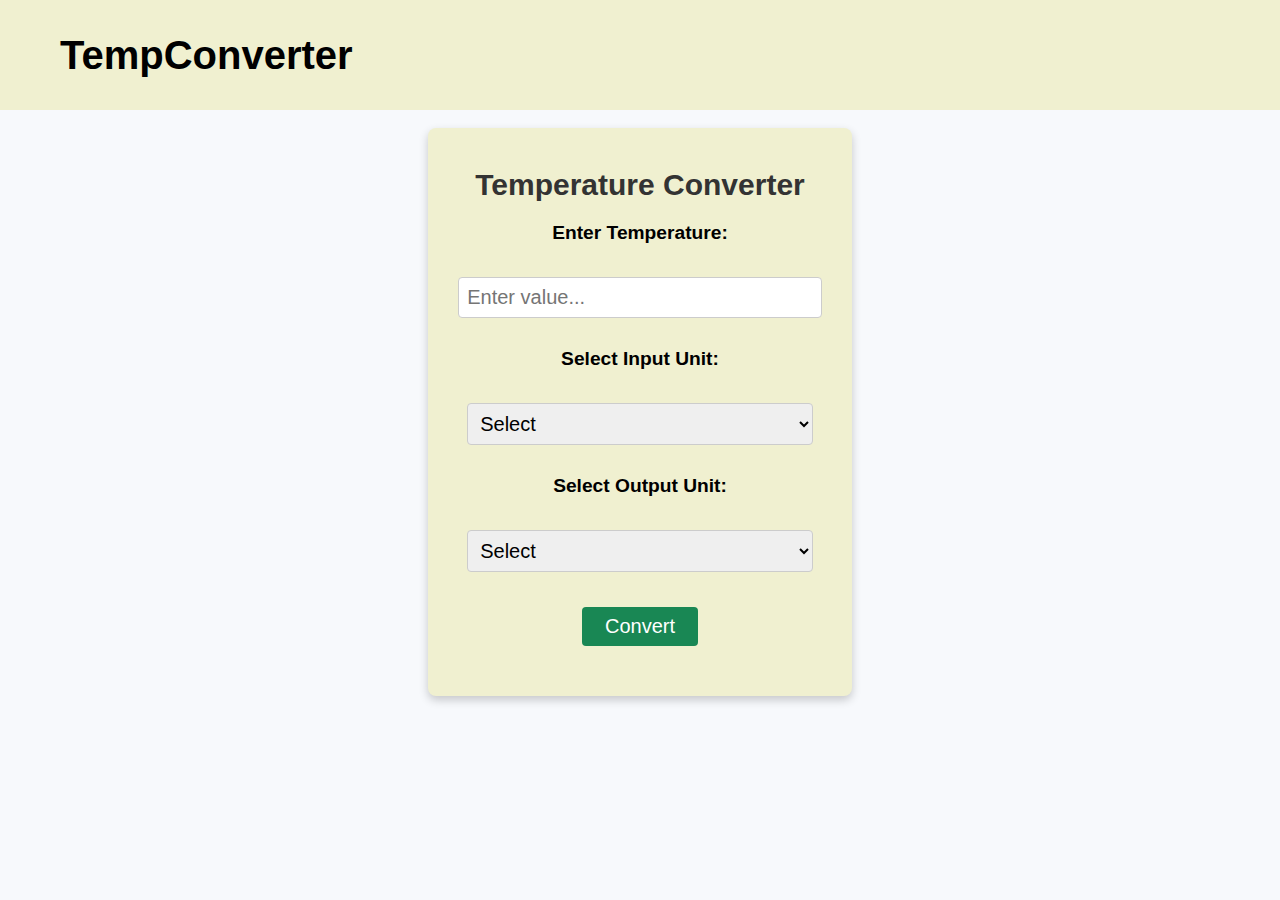
<file: index.html>
<!DOCTYPE html>
<html lang="en">
<head>
    <meta charset="UTF-8">
    <meta name="viewport" content="width=device-width, initial-scale=1.0">
    <title>Temperature Converter</title>
    <link rel="stylesheet" href="style.css">
</head>
<body>
    <!-- Navigation Bar -->
    <nav class="navbar">
        <div class="logo">TempConverter</div>
    </nav>

    <!-- Main Content -->
    <div class="container" id="converter">
        <h1 style="font-size: 30px;">Temperature Converter</h1>
        <div class="converter">
            <label for="temperature-input">Enter Temperature:</label>
            <input type="text" id="temperature-input" placeholder="Enter value...">
            
            <label for="unit-select">Select Input Unit:</label>
            <select id="unit-select">
                <option value="" disabled selected>Select</option>
                <option value="celsius">Celsius</option>
                <option value="fahrenheit">Fahrenheit</option>
                <option value="kelvin">Kelvin</option>
            </select>

            <label for="output-unit-select">Select Output Unit:</label>
            <select id="output-unit-select">
                <option value="" disabled selected>Select</option>
                <option value="celsius">Celsius</option>
                <option value="fahrenheit">Fahrenheit</option>
                <option value="kelvin">Kelvin</option>
            </select>

            <button id="convert-button">Convert</button>

            <div id="result" class="result"></div>
        </div>
    </div>

    <script src="script.js"></script>
</body>
</html>
</file>
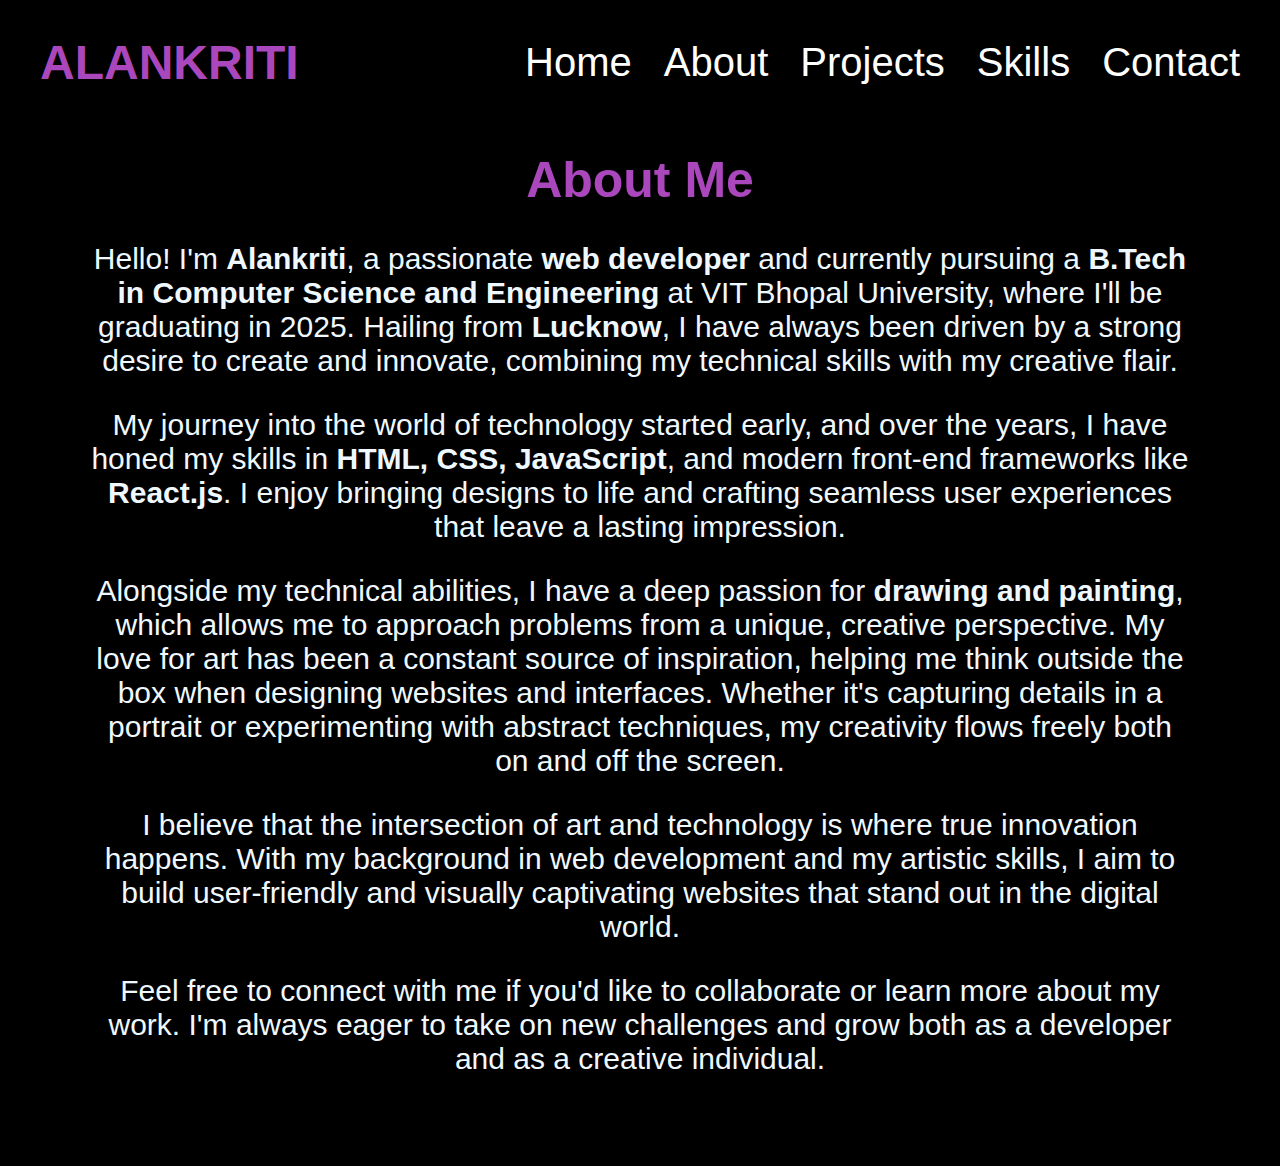
<file: about.html>
<!DOCTYPE html>
<html lang="en">
<head>
    <meta charset="UTF-8">
    <meta name="viewport" content="width=device-width, initial-scale=1.0">
    <title>About Alankriti</title>
    <style>
        body{
            font-family: Arial, sans-serif;
            background-color: black;
            color: #ab47bc;
            text-align: center;
           
        }
        .pp{
            color: aliceblue;
            font-size: 30px;
            margin-left: 80px;
            margin-right: 80px;
            margin-bottom: 90px;
            font-weight: lighter;
        }
        #edit{
            font-weight: bold;
        }
        .navbar {
    background-color: black;
    color: white;
    padding: 1rem 0;
    position: sticky;
    top: 0;
    z-index: 1000;
    margin-bottom: 30px;
}

.navbar .container {
    display: flex;
    justify-content: space-between;
    align-items: center;
    max-width: 1200px;
    margin: 0 auto;
    padding: 0 1rem;
}

.navbar .logo {
    margin-left: 0%;
    padding-left: 0px;
    font-size: 3rem;
    font-weight: bold;
    color: #ab47bc;
    text-transform: uppercase;
}

.navbar .nav-links {
    list-style: none;
    display: flex;
    gap: 2rem;
}

.navbar .nav-links li {
    position: relative;
}

.navbar .nav-links a {
    color: white;
    text-decoration: none;
    font-size: 2.5rem;
    transition: color 0.3s ease;
}

.navbar .nav-links a:hover {
    color: #6a11cb;
}

.navbar .hamburger {
    display: none;
    flex-direction: column;
    cursor: pointer;
    gap: 0.3rem;
}

.navbar .hamburger span {
    display: block;
    width: 25px;
    height: 3px;
    background-color: white;
    transition: transform 0.3s ease;
}

/* Responsive Styles */
@media (max-width: 768px) {
    .navbar .nav-links {
        position: absolute;
        top: 100%;
        left: 0;
        right: 0;
        background-color: #ab47bc;
        flex-direction: column;
        align-items: center;
        gap: 1rem;
        padding: 1rem 0;
        transform: translateY(-100%);
        transition: transform 0.3s ease-in-out;
        display: none;
    }

    .navbar .nav-links.show {
        display: flex;
    }

    .navbar .hamburger {
        display: flex;
    }
}
    </style>
</head>
<body>
    <nav class="navbar">
        <div class="container">
            <div class="logo">Alankriti</div>
            <ul class="nav-links">
                <li><a href="./index.html">Home</a></li>
                <li><a href="./about.html">About</a></li>
                <li><a href="./projects.html">Projects</a></li>
                <li><a href="./skills.html">Skills</a></li>
                <li><a href="./contact.html">Contact</a></li>
            </ul>
            <div class="hamburger">
                <span></span>
                <span></span>
                <span></span>
            </div>
        </div>
    </nav>
    
    <h1 style="font-size: 50px; font-weight: bold;">About Me</h1>

    <div class="pp">
        <p>
            Hello! I'm <span id="edit">Alankriti</span>, a passionate <span id="edit">web developer</span> and <span id="edit"></span> currently pursuing a <span id="edit">B.Tech in Computer Science and Engineering</span> at VIT Bhopal University, where I'll be graduating in 2025. Hailing from <span id="edit">Lucknow</span>, I have always been driven by a strong desire to create and innovate, combining my technical skills with my creative flair.
        </p>
        <p>My journey into the world of technology started early, and over the years, I have honed my skills in <span id="edit">HTML, CSS, JavaScript</span>, and modern front-end frameworks like <span id="edit">React.js</span>. I enjoy bringing designs to life and crafting seamless user experiences that leave a lasting impression.</p>
        <p>
            Alongside my technical abilities, I have a deep passion for <span id="edit">drawing and painting</span>, which allows me to approach problems from a unique, creative perspective. My love for art has been a constant source of inspiration, helping me think outside the box when designing websites and interfaces. Whether it's capturing details in a portrait or experimenting with abstract techniques, my creativity flows freely both on and off the screen.
        </p>
        <p>
            I believe that the intersection of art and technology is where true innovation happens. With my background in web development and my artistic skills, I aim to build user-friendly and visually captivating websites that stand out in the digital world.
        </p>
        <p>
            Feel free to connect with me if you'd like to collaborate or learn more about my work. I'm always eager to take on new challenges and grow both as a developer and as a creative individual.
        </p>
    </div>
</body>
</html>
</file>
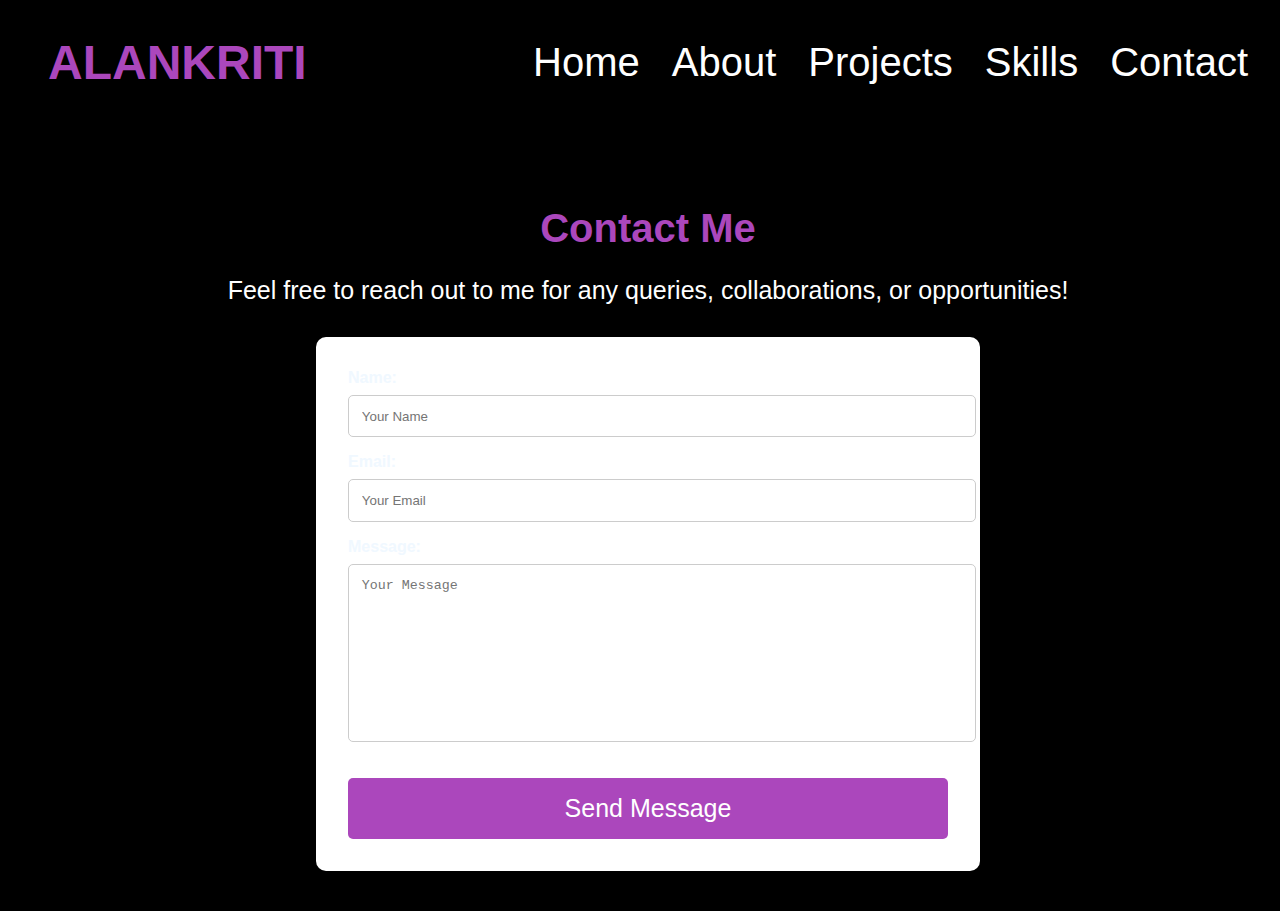
<file: contact.html>
<!DOCTYPE html>
<html lang="en">
<head>
    <meta charset="UTF-8">
    <meta name="viewport" content="width=device-width, initial-scale=1.0">
    <title>Contact Me</title>
    <style>
        /* Contact Section */
        body{
    background-color: black;
    width: 100%;
    overflow: hidden;
    color: aliceblue;
    font-family: Arial, Helvetica, sans-serif;
}
/* Navbar Styles */
.navbar {
    background-color: black;
    color: white;
    padding: 1rem 0;
    position: sticky;
    top: 0;
    z-index: 1000;
    margin-bottom: 30px;
}

.navbar .container {
    display: flex;
    justify-content: space-between;
    align-items: center;
    max-width: 1200px;
    margin: 0 auto;
    padding: 0 1rem;
}

.navbar .logo {
    margin-left: 0%;
    padding-left: 0px;
    font-size: 3rem;
    font-weight: bold;
    color: #ab47bc;
    text-transform: uppercase;
}

.navbar .nav-links {
    list-style: none;
    display: flex;
    gap: 2rem;
}

.navbar .nav-links li {
    position: relative;
}

.navbar .nav-links a {
    color: white;
    text-decoration: none;
    font-size: 2.5rem;
    transition: color 0.3s ease;
}

.navbar .nav-links a:hover {
    color: #6a11cb;
}

.navbar .hamburger {
    display: none;
    flex-direction: column;
    cursor: pointer;
    gap: 0.3rem;
}

.navbar .hamburger span {
    display: block;
    width: 25px;
    height: 3px;
    background-color: white;
    transition: transform 0.3s ease;
}

/* Responsive Styles */
@media (max-width: 768px) {
    .navbar .nav-links {
        position: absolute;
        top: 100%;
        left: 0;
        right: 0;
        background-color: #ab47bc;
        flex-direction: column;
        align-items: center;
        gap: 1rem;
        padding: 1rem 0;
        transform: translateY(-100%);
        transition: transform 0.3s ease-in-out;
        display: none;
    }

    .navbar .nav-links.show {
        display: flex;
    }

    .navbar .hamburger {
        display: flex;
    }
}
.contact {
    text-align: center;
    padding: 2rem;
    background-color: black;
}

.contact h1 {
    font-size: 2.5rem;
    margin-bottom: 1rem;
    color: #ab47bc;
}

.contact p {
    font-size: 1.2rem;
    margin-bottom: 2rem;
    color: white;
}

.contact-form-container {
    width: 80%;
    max-width: 600px;
    margin: 0 auto;
    background: white;
    padding: 2rem;
    border-radius: 10px;
    box-shadow: 0 4px 6px rgba(0, 0, 0, 0.1);
}

.form-group {
    margin-bottom: 1rem;
    text-align: left;
}

label {
    display: block;
    margin-bottom: 0.5rem;
    font-weight: bold;
}

input, textarea {
    width: 100%;
    padding: 0.8rem;
    border: 1px solid #ccc;
    border-radius: 5px;
}

textarea {
    height: 150px;
    resize: none;
}

.submit-button {
    background-color: #ab47bc;
    color: white;
    border: none;
    padding: 1rem;
    border-radius: 5px;
    font-size: 25px;
    cursor: pointer;
    width: 100%;
    margin-top: 1rem;
}

.submit-button:hover {
    background-color: #6a11cb;
}

/* Social Links */
.social-links {
    margin-top: 2rem;
}

.social-links a {
    text-decoration: none;
    margin: 0 1rem;
    color: #2575fc;
    font-weight: bold;
}

.social-links a:hover {
    text-decoration: underline;
}

    </style>
</head>
<body>
    <nav class="navbar">
        <div class="container">
            <div class="logo">Alankriti</div>
            <ul class="nav-links">
                <li><a href="./index.html">Home</a></li>
                <li><a href="./about.html">About</a></li>
                <li><a href="./projects.html">Projects</a></li>
                <li><a href="./skills.html">Skills</a></li>
                <li><a href="./contact.html">Contact</a></li>
            </ul>
            <div class="hamburger">
                <span></span>
                <span></span>
                <span></span>
            </div>
        </div>
    </nav>
    <section class="contact">
    <h1>Contact Me</h1>
    <p style="font-size: 25px;">Feel free to reach out to me for any queries, collaborations, or opportunities!</p>
    <div class="contact-form-container">
        <form action="https://formspree.io/f/{your-form-id}" method="POST">
            <div class="form-group">
                <label for="name">Name:</label>
                <input type="text" id="name" name="name" required placeholder="Your Name">
            </div>
            <div class="form-group">
                <label for="email">Email:</label>
                <input type="email" id="email" name="email" required placeholder="Your Email">
            </div>
            <div class="form-group">
                <label for="message">Message:</label>
                <textarea id="message" name="message" required placeholder="Your Message"></textarea>
            </div>
            <button type="submit" class="submit-button">Send Message</button>
        </form>
    </div>
    
</section>

</body>
</html>
</file>
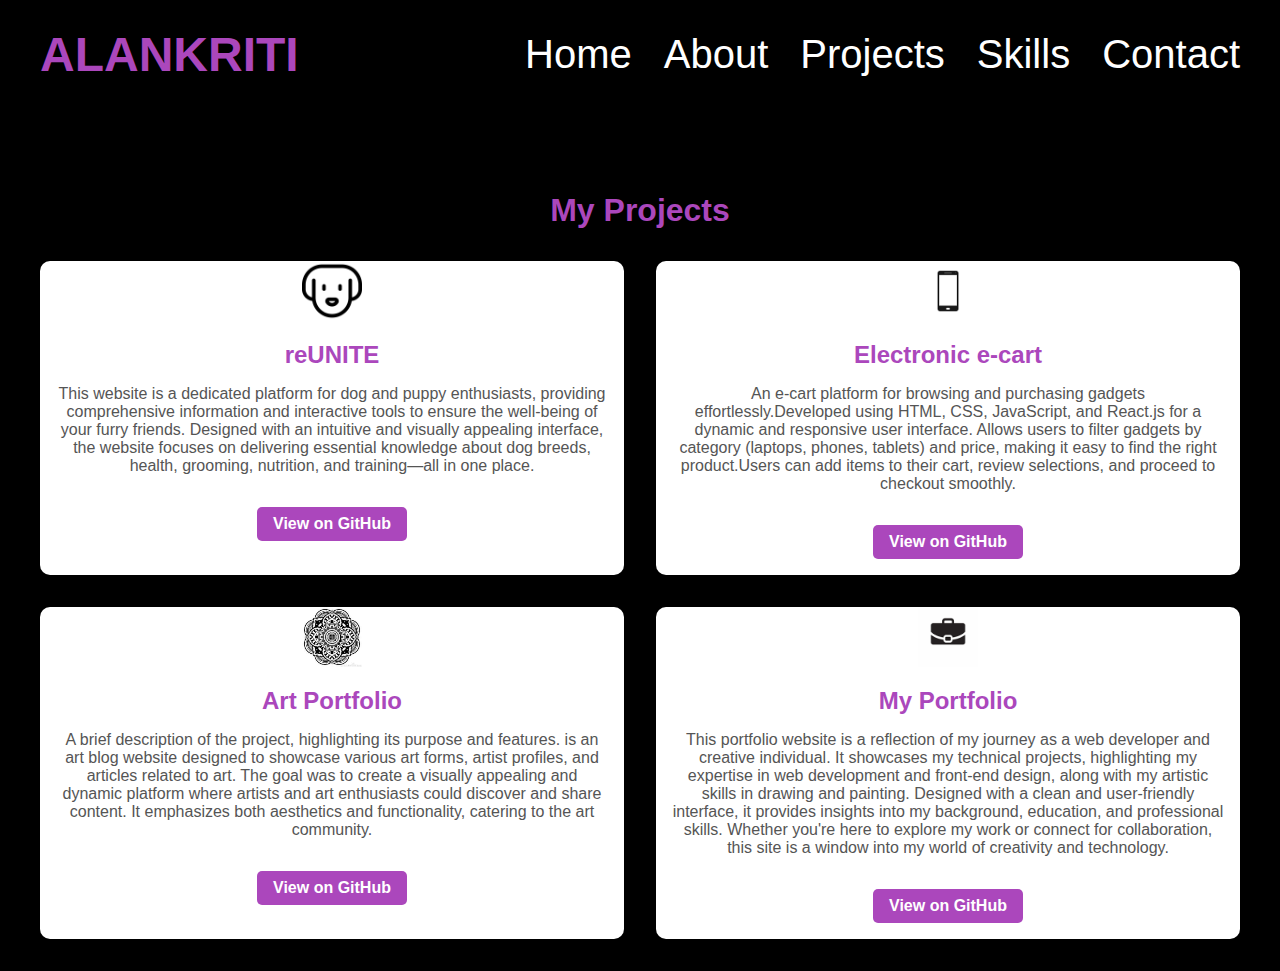
<file: projects.html>
<!DOCTYPE html>
<html lang="en">
<head>
    <meta charset="UTF-8">
    <meta name="viewport" content="width=device-width, initial-scale=1.0">
    <title>My Projects</title>
    <style>
        /* General Styling */
body {
    font-family: Arial, sans-serif;
    margin: 0;
    padding: 0;
    box-sizing: border-box;
    background-color: black;
}

.navbar {
    background-color: black;
    color: white;
    padding: 1rem 0;
    position: sticky;
    top: 0;
    z-index: 1000;
    margin-bottom: 30px;
}

.navbar .container {
    display: flex;
    justify-content: space-between;
    align-items: center;
    max-width: 1200px;
    margin: 0 auto;
    padding: 0 1rem;
}

.navbar .logo {
    margin-left: 0%;
    padding-left: 0px;
    font-size: 3rem;
    font-weight: bold;
    color: #ab47bc;
    text-transform: uppercase;
}

.navbar .nav-links {
    list-style: none;
    display: flex;
    gap: 2rem;
}

.navbar .nav-links li {
    position: relative;
}

.navbar .nav-links a {
    color: white;
    text-decoration: none;
    font-size: 2.5rem;
    transition: color 0.3s ease;
}

.navbar .nav-links a:hover {
    color: #6a11cb;
}

.navbar .hamburger {
    display: none;
    flex-direction: column;
    cursor: pointer;
    gap: 0.3rem;
}

.navbar .hamburger span {
    display: block;
    width: 25px;
    height: 3px;
    background-color: white;
    transition: transform 0.3s ease;
}

/* Responsive Styles */
@media (max-width: 768px) {
    .navbar .nav-links {
        position: absolute;
        top: 100%;
        left: 0;
        right: 0;
        background-color: #ab47bc;
        flex-direction: column;
        align-items: center;
        gap: 1rem;
        padding: 1rem 0;
        transform: translateY(-100%);
        transition: transform 0.3s ease-in-out;
        display: none;
    }

    .navbar .nav-links.show {
        display: flex;
    }

    .navbar .hamburger {
        display: flex;
    }
}
.projects {
    padding: 2rem;
    background: black;
    text-align: center;
    color: #ab47bc;
}

.projects h1 {
    margin-bottom: 2rem;
    font-size: 2rem;
}

.project-grid {
    display: grid;
    grid-template-columns: repeat(2, minmax(300px, 1fr));
    gap: 2rem;
    margin: 0 auto;
    max-width: 1200px;
}

.project-card {
    background: white;
    box-shadow: 0 4px 6px rgba(0, 0, 0, 0.1);
    border-radius: 10px;
    overflow: hidden;
    transition: transform 0.3s ease;
}

.project-card:hover {
    transform: scale(1.05);
}

.project-card img {
    width: 100%;
    height: 200px;
    object-fit: cover;
}

.project-card h2 {
    font-size: 1.5rem;
    margin: 1rem 0;
}

.project-card p {
    padding: 0 1rem;
    font-size: 1rem;
    color: #555;
}

.project-card .btn {
    display: inline-block;
    margin: 1rem;
    padding: 0.5rem 1rem;
    background-color: #ab47bc;
    color: white;
    text-decoration: none;
    border-radius: 5px;
    font-weight: bold;
    transition: background-color 0.3s ease;
}

.project-card .btn:hover {
    background-color: #6a11cb;
}



    </style>
</head>
<body>
    <!-- Navbar -->
    <nav class="navbar">
        <div class="container">
            <div class="logo">Alankriti</div>
            <ul class="nav-links">
                <li><a href="./index.html">Home</a></li>
                <li><a href="./about.html">About</a></li>
                <li><a href="./projects.html">Projects</a></li>
                <li><a href="./skills.html">Skills</a></li>
                <li><a href="./contact.html">Contact</a></li>
            </ul>
            <div class="hamburger">
                <span></span>
                <span></span>
                <span></span>
            </div>
        </div>
    </nav>

    <!-- Projects Section -->
    <section class="projects">
        <h1>My Projects</h1>
        <div class="project-grid">
            <!-- Project 1 -->
            <div class="project-card">
                <img src="Logo2.jpg" alt="Project 1" style="width: 60px; height: 60px;">
                <h2>reUNITE</h2>
                <p>This website is a dedicated platform for dog and puppy enthusiasts, providing comprehensive information and interactive tools to ensure the well-being of your furry friends. Designed with an intuitive and visually appealing interface, the website focuses on delivering essential knowledge about dog breeds, health, grooming, nutrition, and training—all in one place. 
                </p>
                <a href="https://github.com/yourusername/project1" target="_blank" class="btn">View on GitHub</a>
            </div>
            <!-- Project 2 -->
            <div class="project-card">
                <img src="mobilelogo.png" alt="Project 2"style="width: 60px; height: 60px;">
                <h2>Electronic e-cart</h2>
                <p>An e-cart platform for browsing and purchasing gadgets effortlessly.Developed using HTML, CSS, JavaScript, and React.js for a dynamic and responsive user interface. Allows users to filter gadgets by category (laptops, phones, tablets) and price, making it easy to find the right product.Users can add items to their cart, review selections, and proceed to checkout smoothly.
                    </p>
                <a href="https://github.com/yourusername/project2" target="_blank" class="btn">View on GitHub</a>
            </div>
            <div class="project-card" >
                <img src="artlogo.jpg" alt="Project 3" style="width: 60px; height: 60px;">
                <h2>Art Portfolio</h2>
                <p>A brief description of the project, highlighting its purpose and features. is an art blog website designed to showcase various art forms, artist profiles, and articles related to art. The goal was to create a visually appealing and dynamic platform where artists and art enthusiasts could discover and share content. It emphasizes both aesthetics and functionality, catering to the art community.                </p>
                <a href="https://github.com/yourusername/project1" target="_blank" class="btn">View on GitHub</a>
            </div>
            <div class="project-card">
                <img src="portfoliologo.png" alt="Project 4" style="width: 60px; height: 60px;">
                <h2>My Portfolio</h2>
                <p>This portfolio website is a reflection of my journey as a web developer and creative individual. It showcases my technical projects, highlighting my expertise in web development and front-end design, along with my artistic skills in drawing and painting. Designed with a clean and user-friendly interface, it provides insights into my background, education, and professional skills. Whether you're here to explore my work or connect for collaboration, this site is a window into my world of creativity and technology.</p>
                <a href="https://github.com/yourusername/project1" target="_blank" class="btn">View on GitHub</a>
            </div>
            <!-- Add more projects as needed -->
        </div>
    </section>

    
</body>
</html>
</file>
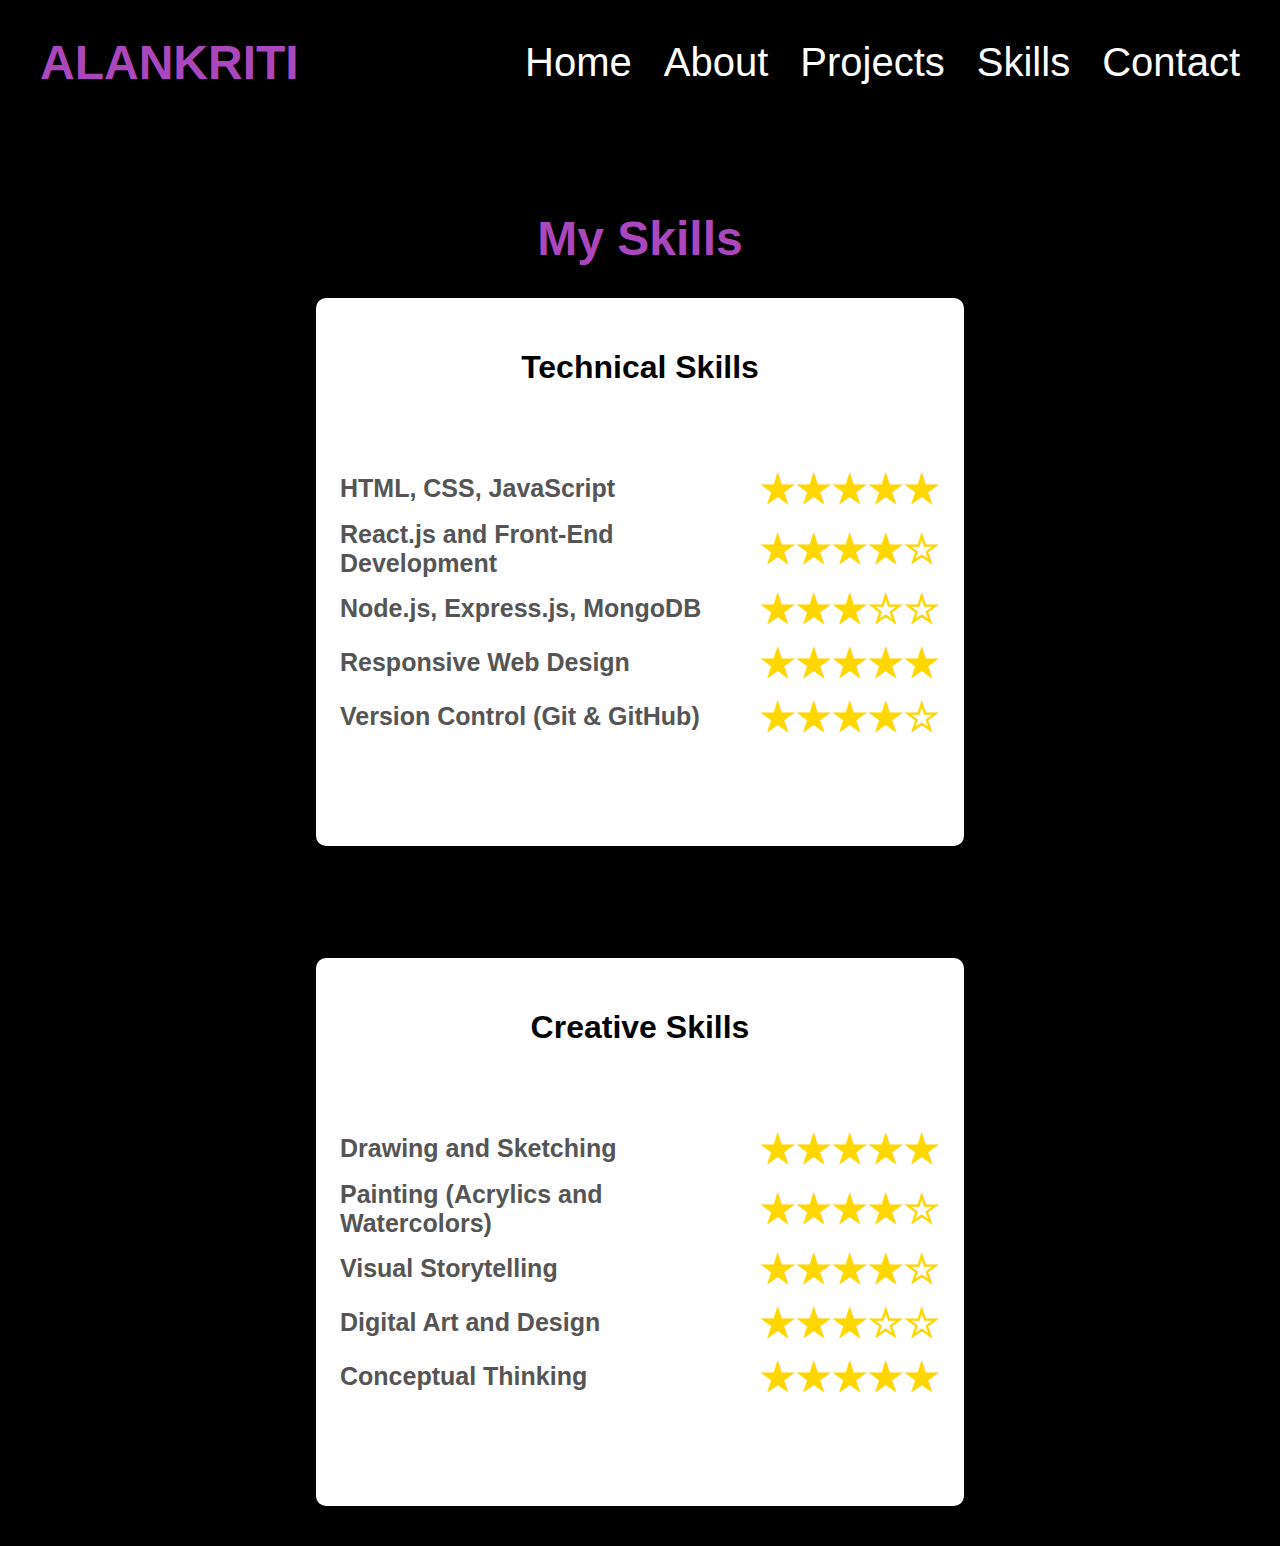
<file: skills.html>
<!DOCTYPE html>
<html lang="en">
<head>
    <meta charset="UTF-8">
    <meta name="viewport" content="width=device-width, initial-scale=1.0">
    <title>My skills</title>
    <style>
        body{
            background-color: black;
            font-family: Arial, Helvetica, sans-serif;
        }
        .skills {
    padding: 2rem;
    background: black;
    text-align: center;
}

.skills h1 {
    font-size: 3rem;
    margin-bottom: 2rem;
    color: #ab47bc;
}

.skills-container {
    display: flex;
    flex-wrap: wrap;
    justify-content: center;
    gap: 7rem;
  
}

.skills-category {
    background: white;
    border-radius: 10px;
    box-shadow: 0 10px 10px rgba(0, 0, 0, 0.1);
    padding: 1.5rem;
    width: 600px;
    height: 500px;
}

.skills-category h2 {
    font-size: 2rem;
    color: black;
    margin-bottom: 1rem;
}

.skills-category ul {
    list-style: none;
    padding: 0;
    text-align: left;
    font-weight: bold;
    font-size: 80px;
}

.skills-category ul li {
    font-size: 1rem;
    color: #555;
    margin: 0.5rem 0;
    display: flex;
    justify-content: space-between;
    align-items: center;
    font-size: 25px;
}

.stars {
    font-family: Arial, sans-serif;
    color: #FFD700; /* Gold color for stars */
    font-size: 40px;
}
.navbar {
    background-color: black;
    color: white;
    padding: 1rem 0;
    position: sticky;
    top: 0;
    z-index: 1000;
    margin-bottom: 30px;
}

.navbar .container {
    display: flex;
    justify-content: space-between;
    align-items: center;
    max-width: 1200px;
    margin: 0 auto;
    padding: 0 1rem;
}

.navbar .logo {
    margin-left: 0%;
    padding-left: 0px;
    font-size: 3rem;
    font-weight: bold;
    color: #ab47bc;
    text-transform: uppercase;
}

.navbar .nav-links {
    list-style: none;
    display: flex;
    gap: 2rem;
}

.navbar .nav-links li {
    position: relative;
}

.navbar .nav-links a {
    color: white;
    text-decoration: none;
    font-size: 2.5rem;
    transition: color 0.3s ease;
}

.navbar .nav-links a:hover {
    color: #6a11cb;
}

.navbar .hamburger {
    display: none;
    flex-direction: column;
    cursor: pointer;
    gap: 0.3rem;
}

.navbar .hamburger span {
    display: block;
    width: 25px;
    height: 3px;
    background-color: white;
    transition: transform 0.3s ease;
}

/* Responsive Styles */
@media (max-width: 768px) {
    .navbar .nav-links {
        position: absolute;
        top: 100%;
        left: 0;
        right: 0;
        background-color: #ab47bc;
        flex-direction: column;
        align-items: center;
        gap: 1rem;
        padding: 1rem 0;
        transform: translateY(-100%);
        transition: transform 0.3s ease-in-out;
        display: none;
    }

    .navbar .nav-links.show {
        display: flex;
    }

    .navbar .hamburger {
        display: flex;
    }
}
    </style>
</head>
<body>
    <nav class="navbar">
        <div class="container">
            <div class="logo">Alankriti</div>
            <ul class="nav-links">
                <li><a href="./index.html">Home</a></li>
                <li><a href="./about.html">About</a></li>
                <li><a href="./projects.html">Projects</a></li>
                <li><a href="./skills.html">Skills</a></li>
                <li><a href="./contact.html">Contact</a></li>
            </ul>
            <div class="hamburger">
                <span></span>
                <span></span>
                <span></span>
            </div>
        </div>
    </nav>
    <section class="skills">
        <h1>My Skills</h1>
        <div class="skills-container">
            <!-- Technical Skills -->
            <div class="skills-category">
                <h2>Technical Skills</h2>
                <ul>
                    <li>
                        HTML, CSS, JavaScript
                        <span class="stars">★★★★★</span>
                    </li>
                    <li>
                        React.js and Front-End Development
                        <span class="stars">★★★★☆</span>
                    </li>
                    <li>
                        Node.js, Express.js, MongoDB
                        <span class="stars">★★★☆☆</span>
                    </li>
                    <li>
                        Responsive Web Design
                        <span class="stars">★★★★★</span>
                    </li>
                    <li>
                        Version Control (Git & GitHub)
                        <span class="stars">★★★★☆</span>
                    </li>
                </ul>
            </div>
            <!-- Creative Skills -->
            <div class="skills-category">
                <h2>Creative Skills</h2>
                <ul>
                    <li>
                        Drawing and Sketching
                        <span class="stars">★★★★★</span>
                    </li>
                    <li>
                        Painting (Acrylics and Watercolors)
                        <span class="stars">★★★★☆</span>
                    </li>
                    <li>
                        Visual Storytelling
                        <span class="stars">★★★★☆</span>
                    </li>
                    <li>
                        Digital Art and Design
                        <span class="stars">★★★☆☆</span>
                    </li>
                    <li>
                        Conceptual Thinking
                        <span class="stars">★★★★★</span>
                    </li>
                </ul>
            </div>
        </div>
    </section>
</body>
</html>
</file>
<file: style.css>
/* styles.css */
body {
    font-family: Arial, sans-serif;
    background-color: #f7f9fc;
    margin: 0;
}

/* Navigation Bar */
.navbar {
    height: 10%;
    background-color: #f0f0d0;
    padding: 10px 20px;
    display: flex;
    justify-content: space-between;
    align-items: center;
    color: black;
    position: fixed;
    width: 100%;
    top: 0;
    z-index: 1000;
}

.navbar .logo {
    font-size: 40px;
    font-weight: bold;
    padding-left: 40px;
}



/* Main Content */
.container {
    margin-top: 10%; /* Space for fixed navbar */
    text-align: center;
    background-color: #f0f0d0;
    padding: 20px;
    border-radius: 8px;
    box-shadow: 0 4px 10px rgba(0, 0, 0, 0.2);
    width: 30%;
    height: 70%;
    margin-left: auto;
    margin-right: auto;
}

h1 {
    margin-bottom: 20px;
    color: #333;
}

.converter label {
    display: block;
    margin: 15px 0px 15px;
    font-weight: bold;
    font-size: larger;
    height: 40px;
}

.converter input, .converter select, .converter button {
    width: 90%;
    padding: 8px;
    margin-bottom: 15px;
    border: 1px solid #ccc;
    border-radius: 4px;
    font-size: 20px;
}

#convert-button {
    margin-top: 20px;
    background-color: #198754;
    color: white;
    border: none;
    cursor: pointer;
    width: 30%;
}

#convert-button:hover {
    background-color: #015b31;
}

.result {
    font-size: 30px;
    font-weight: bold;
    color: black;
    margin-top: 15px;
}
</file>
